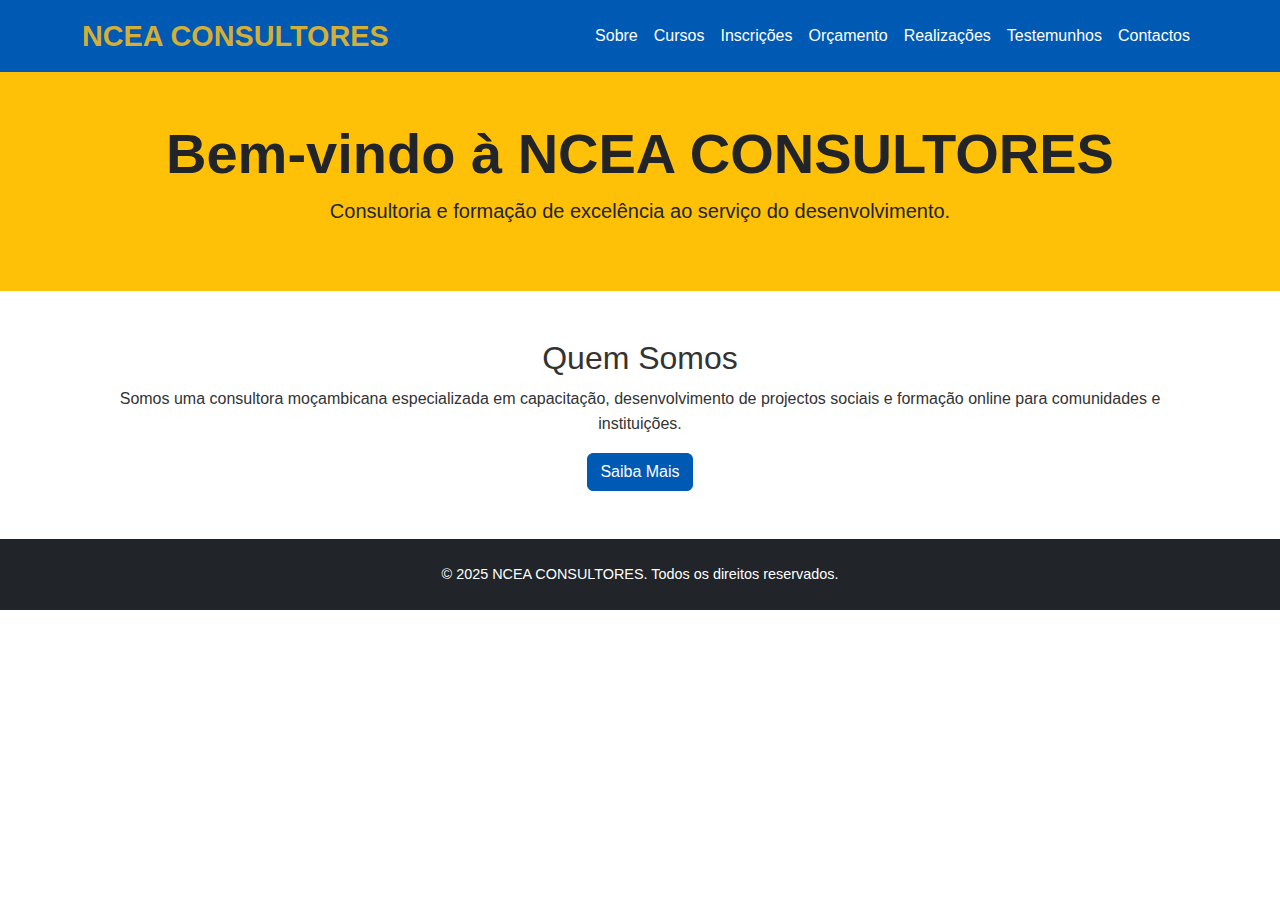
<file: index.html>
<!DOCTYPE html>
<html lang="pt">
<head>
    <meta charset="UTF-8">
    <meta name="viewport" content="width=device-width, initial-scale=1.0">
    <title>NCEA CONSULTORES - Página Inicial</title>
    <link href="https://cdn.jsdelivr.net/npm/bootstrap@5.3.3/dist/css/bootstrap.min.css" rel="stylesheet">
    <link rel="stylesheet" href="style.css">
</head>
<body>

    <!-- Cabeçalho e Navegação -->
    <nav class="navbar navbar-expand-lg navbar-dark bg-primary">
        <div class="container">
            <a class="navbar-brand fw-bold" href="index.html">NCEA CONSULTORES</a>
            <button class="navbar-toggler" type="button" data-bs-toggle="collapse" data-bs-target="#menu">
                <span class="navbar-toggler-icon"></span>
            </button>
            <div class="collapse navbar-collapse" id="menu">
                <ul class="navbar-nav ms-auto">
                    <li class="nav-item"><a class="nav-link" href="sobre.html">Sobre</a></li>
                    <li class="nav-item"><a class="nav-link" href="cursos.html">Cursos</a></li>
                    <li class="nav-item"><a class="nav-link" href="inscricoes.html">Inscrições</a></li>
                    <li class="nav-item"><a class="nav-link" href="orcamento.html">Orçamento</a></li>
                    <li class="nav-item"><a class="nav-link" href="realizacoes.html">Realizações</a></li>
                    <li class="nav-item"><a class="nav-link" href="testemunhos.html">Testemunhos</a></li>
                    <li class="nav-item"><a class="nav-link" href="contactos.html">Contactos</a></li>
                </ul>
            </div>
        </div>
    </nav>

    <!-- Banner de Boas-Vindas -->
    <header class="bg-warning text-dark text-center py-5">
        <div class="container">
            <h1 class="display-4 fw-bold">Bem-vindo à NCEA CONSULTORES</h1>
            <p class="lead">Consultoria e formação de excelência ao serviço do desenvolvimento.</p>
        </div>
    </header>

    <!-- Secção de Introdução -->
    <section class="py-5">
        <div class="container text-center">
            <h2>Quem Somos</h2>
            <p>Somos uma consultora moçambicana especializada em capacitação, desenvolvimento de projectos sociais e formação online para comunidades e instituições.</p>
            <a href="sobre.html" class="btn btn-primary">Saiba Mais</a>
        </div>
    </section>

    <!-- Rodapé -->
    <footer class="bg-dark text-white text-center py-4">
        <div class="container">
            <p class="mb-0">&copy; 2025 NCEA CONSULTORES. Todos os direitos reservados.</p>
        </div>
    </footer>

    <script src="https://cdn.jsdelivr.net/npm/bootstrap@5.3.3/dist/js/bootstrap.bundle.min.js"></script>
</body>
</html>
</file>
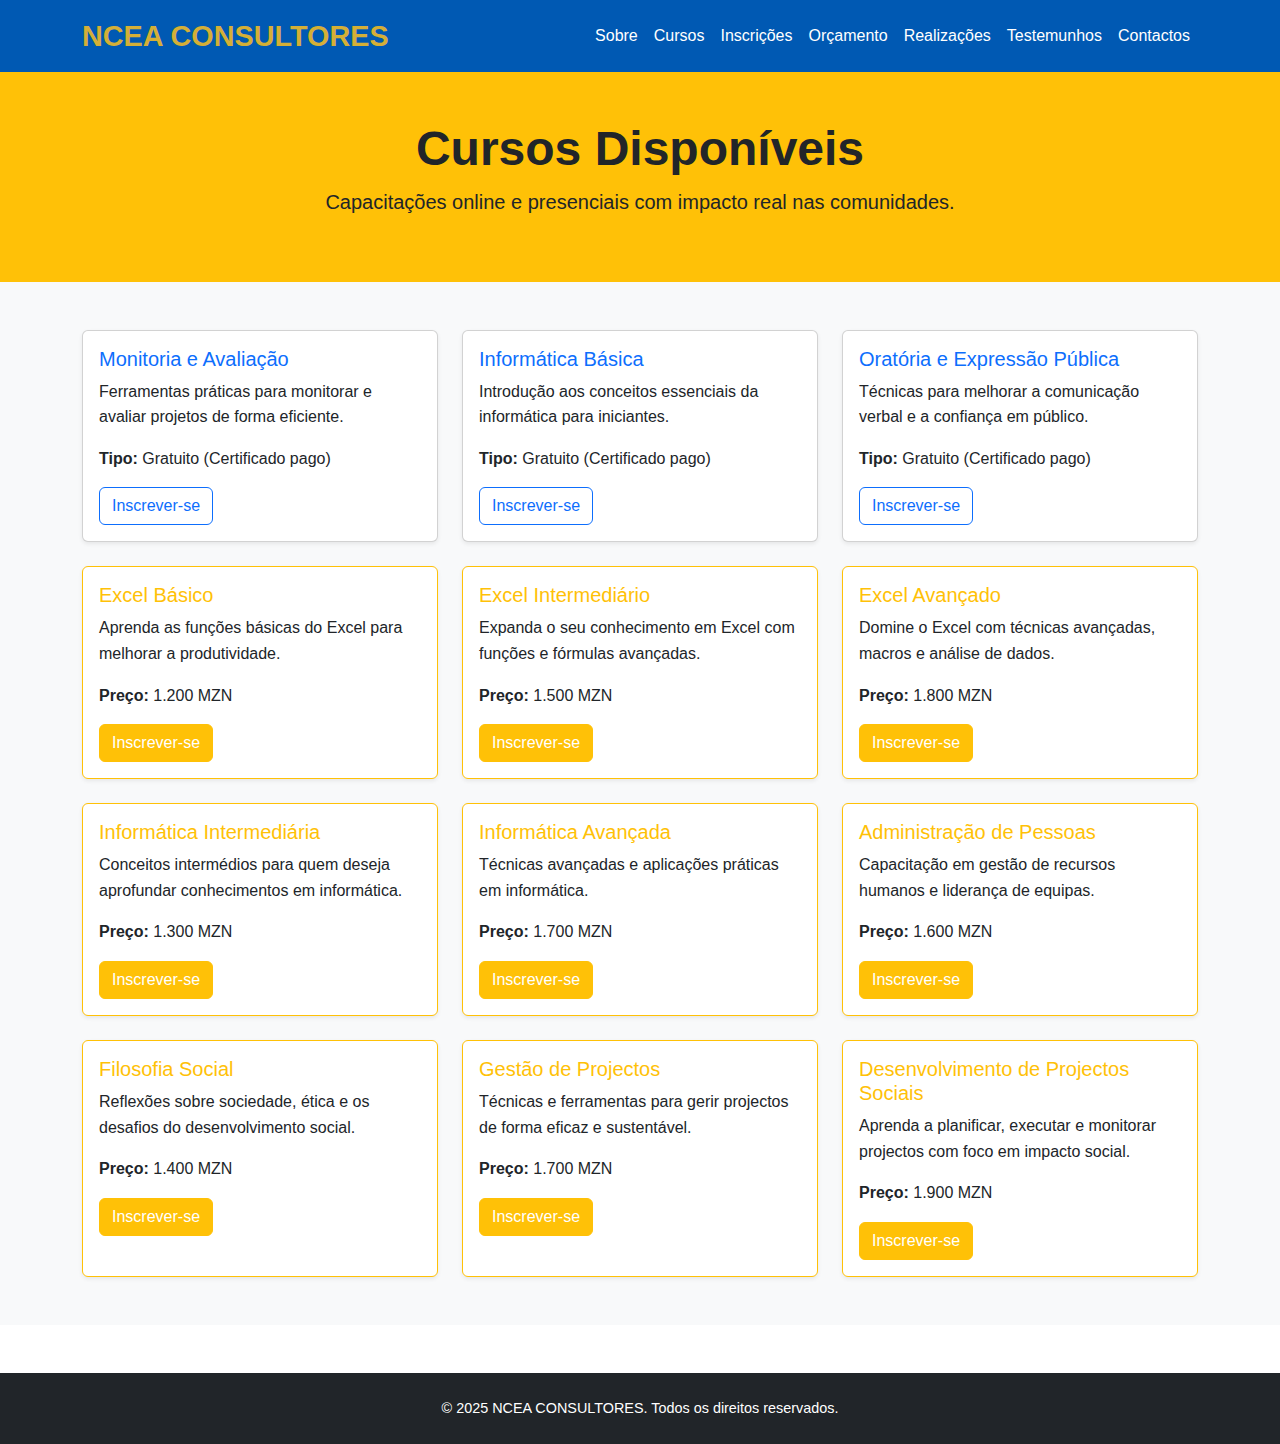
<file: cursos.html>
<!DOCTYPE html>
<html lang="pt">
<head>
    <meta charset="UTF-8" />
    <meta name="viewport" content="width=device-width, initial-scale=1" />
    <title>Cursos - NCEA CONSULTORES</title>
    <link
        href="https://cdn.jsdelivr.net/npm/bootstrap@5.3.3/dist/css/bootstrap.min.css"
        rel="stylesheet"
    />
    <link rel="stylesheet" href="style.css" />
</head>
<body>
    <!-- Cabeçalho e Navegação -->
    <nav class="navbar navbar-expand-lg navbar-dark bg-primary">
        <div class="container">
            <a class="navbar-brand fw-bold" href="index.html">NCEA CONSULTORES</a>
            <button
                class="navbar-toggler"
                type="button"
                data-bs-toggle="collapse"
                data-bs-target="#menu"
            >
                <span class="navbar-toggler-icon"></span>
            </button>
            <div class="collapse navbar-collapse" id="menu">
                <ul class="navbar-nav ms-auto">
                    <li class="nav-item">
                        <a class="nav-link" href="sobre.html">Sobre</a>
                    </li>
                    <li class="nav-item">
                        <a class="nav-link active" href="cursos.html">Cursos</a>
                    </li>
                    <li class="nav-item">
                        <a class="nav-link" href="inscricoes.html">Inscrições</a>
                    </li>
                    <li class="nav-item">
                        <a class="nav-link" href="orcamento.html">Orçamento</a>
                    </li>
                    <li class="nav-item">
                        <a class="nav-link" href="realizacoes.html">Realizações</a>
                    </li>
                    <li class="nav-item">
                        <a class="nav-link" href="testemunhos.html">Testemunhos</a>
                    </li>
                    <li class="nav-item">
                        <a class="nav-link" href="contactos.html">Contactos</a>
                    </li>
                </ul>
            </div>
        </div>
    </nav>

    <!-- Título -->
    <header class="bg-warning text-dark text-center py-5">
        <div class="container">
            <h1 class="display-5 fw-bold">Cursos Disponíveis</h1>
            <p class="lead">
                Capacitações online e presenciais com impacto real nas comunidades.
            </p>
        </div>
    </header>

    <!-- Lista de Cursos -->
    <section class="py-5 bg-light">
        <div class="container">
            <div class="row g-4">

                <!-- Cursos Gratuitos (Certificado pago) -->
                <div class="col-md-6 col-lg-4">
                    <div class="card h-100 shadow-sm">
                        <div class="card-body">
                            <h5 class="card-title text-primary">Monitoria e Avaliação</h5>
                            <p class="card-text">
                                Ferramentas práticas para monitorar e avaliar projetos de forma eficiente.
                            </p>
                            <p><strong>Tipo:</strong> Gratuito (Certificado pago)</p>
                            <a href="inscricoes.html" class="btn btn-outline-primary">Inscrever-se</a>
                        </div>
                    </div>
                </div>
                
                <div class="col-md-6 col-lg-4">
                    <div class="card h-100 shadow-sm">
                        <div class="card-body">
                            <h5 class="card-title text-primary">Informática Básica</h5>
                            <p class="card-text">
                                Introdução aos conceitos essenciais da informática para iniciantes.
                            </p>
                            <p><strong>Tipo:</strong> Gratuito (Certificado pago)</p>
                            <a href="inscricoes.html" class="btn btn-outline-primary">Inscrever-se</a>
                        </div>
                    </div>
                </div>
                
                <div class="col-md-6 col-lg-4">
                    <div class="card h-100 shadow-sm">
                        <div class="card-body">
                            <h5 class="card-title text-primary">Oratória e Expressão Pública</h5>
                            <p class="card-text">
                                Técnicas para melhorar a comunicação verbal e a confiança em público.
                            </p>
                            <p><strong>Tipo:</strong> Gratuito (Certificado pago)</p>
                            <a href="inscricoes.html" class="btn btn-outline-primary">Inscrever-se</a>
                        </div>
                    </div>
                </div>

                <!-- Cursos Pagos -->
                <div class="col-md-6 col-lg-4">
                    <div class="card h-100 shadow-sm border-warning">
                        <div class="card-body">
                            <h5 class="card-title text-warning">Excel Básico</h5>
                            <p class="card-text">
                                Aprenda as funções básicas do Excel para melhorar a produtividade.
                            </p>
                            <p><strong>Preço:</strong> 1.200 MZN</p>
                            <a href="inscricoes.html" class="btn btn-warning text-white">Inscrever-se</a>
                        </div>
                    </div>
                </div>

                <div class="col-md-6 col-lg-4">
                    <div class="card h-100 shadow-sm border-warning">
                        <div class="card-body">
                            <h5 class="card-title text-warning">Excel Intermediário</h5>
                            <p class="card-text">
                                Expanda o seu conhecimento em Excel com funções e fórmulas avançadas.
                            </p>
                            <p><strong>Preço:</strong> 1.500 MZN</p>
                            <a href="inscricoes.html" class="btn btn-warning text-white">Inscrever-se</a>
                        </div>
                    </div>
                </div>

                <div class="col-md-6 col-lg-4">
                    <div class="card h-100 shadow-sm border-warning">
                        <div class="card-body">
                            <h5 class="card-title text-warning">Excel Avançado</h5>
                            <p class="card-text">
                                Domine o Excel com técnicas avançadas, macros e análise de dados.
                            </p>
                            <p><strong>Preço:</strong> 1.800 MZN</p>
                            <a href="inscricoes.html" class="btn btn-warning text-white">Inscrever-se</a>
                        </div>
                    </div>
                </div>

                <!-- Cursos Pagos - Continuação -->
                <div class="col-md-6 col-lg-4">
                    <div class="card h-100 shadow-sm border-warning">
                        <div class="card-body">
                            <h5 class="card-title text-warning">Informática Intermediária</h5>
                            <p class="card-text">
                                Conceitos intermédios para quem deseja aprofundar conhecimentos em informática.
                            </p>
                            <p><strong>Preço:</strong> 1.300 MZN</p>
                            <a href="inscricoes.html" class="btn btn-warning text-white">Inscrever-se</a>
                        </div>
                    </div>
                </div>

                <div class="col-md-6 col-lg-4">
                    <div class="card h-100 shadow-sm border-warning">
                        <div class="card-body">
                            <h5 class="card-title text-warning">Informática Avançada</h5>
                            <p class="card-text">
                                Técnicas avançadas e aplicações práticas em informática.
                            </p>
                            <p><strong>Preço:</strong> 1.700 MZN</p>
                            <a href="inscricoes.html" class="btn btn-warning text-white">Inscrever-se</a>
                        </div>
                    </div>
                </div>

                <div class="col-md-6 col-lg-4">
                    <div class="card h-100 shadow-sm border-warning">
                        <div class="card-body">
                            <h5 class="card-title text-warning">Administração de Pessoas</h5>
                            <p class="card-text">
                                Capacitação em gestão de recursos humanos e liderança de equipas.
                            </p>
                            <p><strong>Preço:</strong> 1.600 MZN</p>
                            <a href="inscricoes.html" class="btn btn-warning text-white">Inscrever-se</a>
                        </div>
                    </div>
                </div>

                <div class="col-md-6 col-lg-4">
                    <div class="card h-100 shadow-sm border-warning">
                        <div class="card-body">
                            <h5 class="card-title text-warning">Filosofia Social</h5>
                            <p class="card-text">
                                Reflexões sobre sociedade, ética e os desafios do desenvolvimento social.
                            </p>
                            <p><strong>Preço:</strong> 1.400 MZN</p>
                            <a href="inscricoes.html" class="btn btn-warning text-white">Inscrever-se</a>
                        </div>
                    </div>
                </div>

                <div class="col-md-6 col-lg-4">
                    <div class="card h-100 shadow-sm border-warning">
                        <div class="card-body">
                            <h5 class="card-title text-warning">Gestão de Projectos</h5>
                            <p class="card-text">
                                Técnicas e ferramentas para gerir projectos de forma eficaz e sustentável.
                            </p>
                            <p><strong>Preço:</strong> 1.700 MZN</p>
                            <a href="inscricoes.html" class="btn btn-warning text-white">Inscrever-se</a>
                        </div>
                    </div>
                </div>

                <div class="col-md-6 col-lg-4">
                    <div class="card h-100 shadow-sm border-warning">
                        <div class="card-body">
                            <h5 class="card-title text-warning">Desenvolvimento de Projectos Sociais</h5>
                            <p class="card-text">
                                Aprenda a planificar, executar e monitorar projectos com foco em impacto social.
                            </p>
                            <p><strong>Preço:</strong> 1.900 MZN</p>
                            <a href="inscricoes.html" class="btn btn-warning text-white">Inscrever-se</a>
                        </div>
                    </div>
                </div>

            </div>
        </div>
    </section>

    <!-- Rodapé -->
    <footer class="bg-dark text-white text-center py-4 mt-5">
        <div class="container">
            <p class="mb-0">&copy; 2025 NCEA CONSULTORES. Todos os direitos reservados.</p>
        </div>
    </footer>

    <script src="https://cdn.jsdelivr.net/npm/bootstrap@5.3.3/dist/js/bootstrap.bundle.min.js"></script>
</body>
</html>
</file>
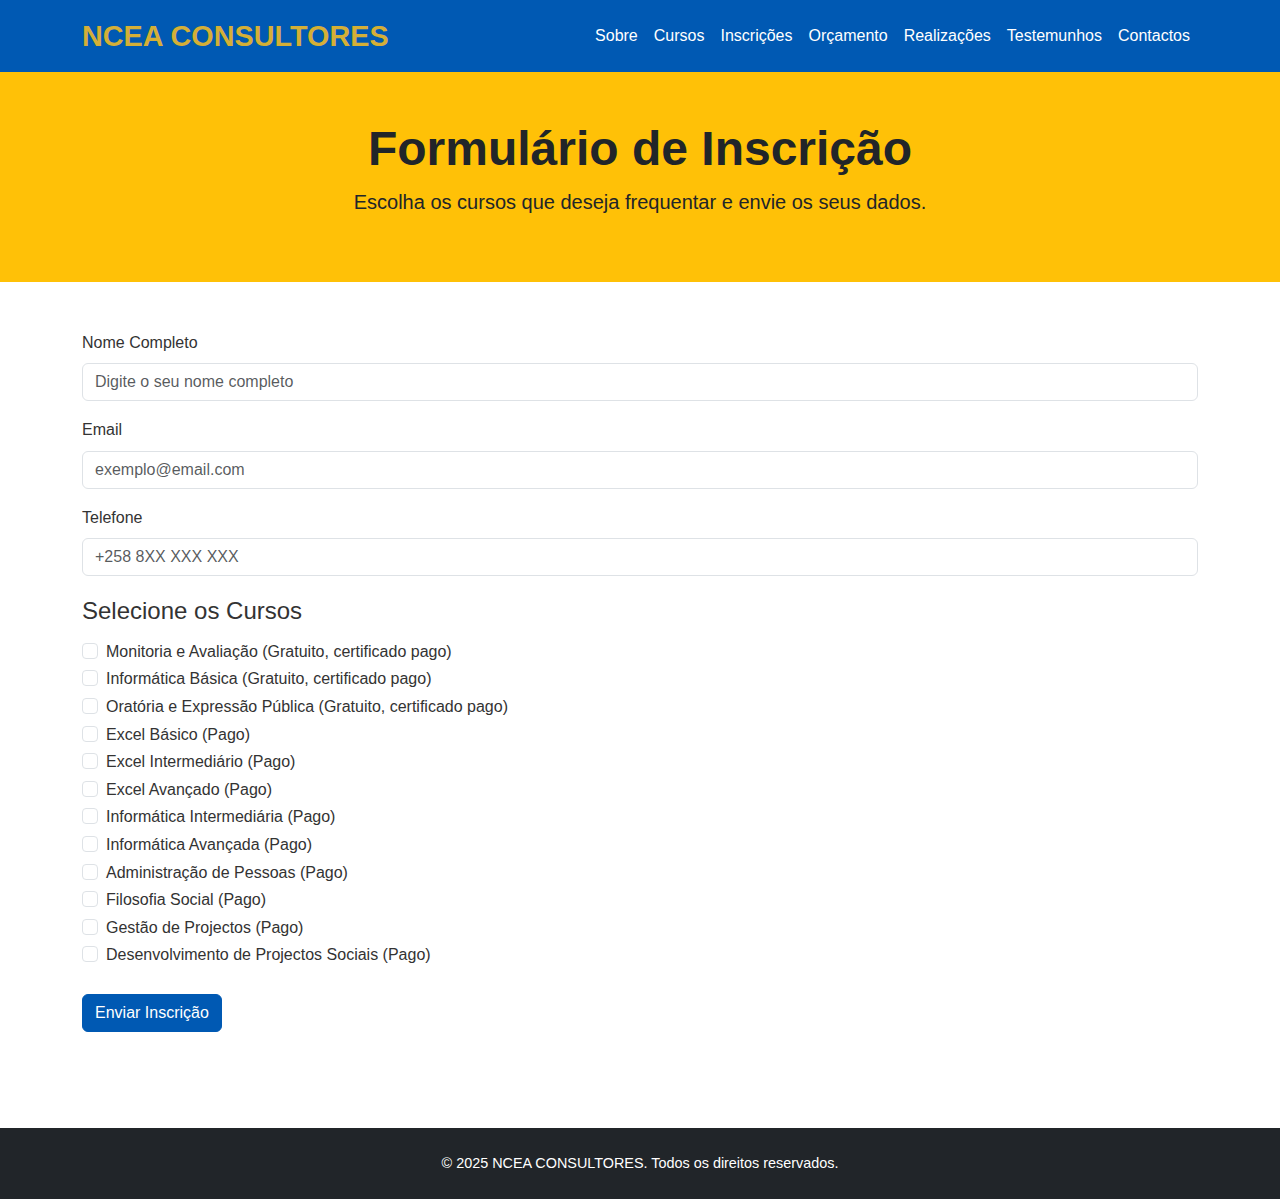
<file: inscricoes.html>
<!DOCTYPE html>
<html lang="pt">
<head>
  <meta charset="UTF-8" />
  <meta name="viewport" content="width=device-width, initial-scale=1" />
  <title>Inscrições - NCEA CONSULTORES</title>
  <link
    href="https://cdn.jsdelivr.net/npm/bootstrap@5.3.3/dist/css/bootstrap.min.css"
    rel="stylesheet"
  />
  <link rel="stylesheet" href="style.css" />
</head>
<body>
  <!-- Cabeçalho e Navegação -->
  <nav class="navbar navbar-expand-lg navbar-dark bg-primary">
    <div class="container">
      <a class="navbar-brand fw-bold" href="index.html">NCEA CONSULTORES</a>
      <button
        class="navbar-toggler"
        type="button"
        data-bs-toggle="collapse"
        data-bs-target="#menu"
      >
        <span class="navbar-toggler-icon"></span>
      </button>
      <div class="collapse navbar-collapse" id="menu">
        <ul class="navbar-nav ms-auto">
          <li class="nav-item">
            <a class="nav-link" href="sobre.html">Sobre</a>
          </li>
          <li class="nav-item">
            <a class="nav-link" href="cursos.html">Cursos</a>
          </li>
          <li class="nav-item">
            <a class="nav-link active" href="inscricoes.html">Inscrições</a>
          </li>
          <li class="nav-item">
            <a class="nav-link" href="orcamento.html">Orçamento</a>
          </li>
          <li class="nav-item">
            <a class="nav-link" href="realizacoes.html">Realizações</a>
          </li>
          <li class="nav-item">
            <a class="nav-link" href="testemunhos.html">Testemunhos</a>
          </li>
          <li class="nav-item">
            <a class="nav-link" href="contactos.html">Contactos</a>
          </li>
        </ul>
      </div>
    </div>
  </nav>

  <!-- Título -->
  <header class="bg-warning text-dark text-center py-5">
    <div class="container">
      <h1 class="display-5 fw-bold">Formulário de Inscrição</h1>
      <p class="lead">Escolha os cursos que deseja frequentar e envie os seus dados.</p>
    </div>
  </header>

  <!-- Formulário -->
  <section class="py-5">
    <div class="container">
      <form id="formInscricao" action="#" method="POST">
        <div class="mb-3">
          <label for="nome" class="form-label">Nome Completo</label>
          <input
            type="text"
            class="form-control"
            id="nome"
            name="nome"
            placeholder="Digite o seu nome completo"
            required
          />
        </div>

        <div class="mb-3">
          <label for="email" class="form-label">Email</label>
          <input
            type="email"
            class="form-control"
            id="email"
            name="email"
            placeholder="exemplo@email.com"
            required
          />
        </div>

        <div class="mb-3">
          <label for="telefone" class="form-label">Telefone</label>
          <input
            type="tel"
            class="form-control"
            id="telefone"
            name="telefone"
            placeholder="+258 8XX XXX XXX"
            required
          />
        </div>

        <fieldset class="mb-4">
          <legend>Selecione os Cursos</legend>

          <div class="form-check">
            <input
              class="form-check-input"
              type="checkbox"
              value="Monitoria e Avaliação"
              id="curso1"
              name="cursos[]"
            />
            <label class="form-check-label" for="curso1">
              Monitoria e Avaliação (Gratuito, certificado pago)
            </label>
          </div>

          <div class="form-check">
            <input
              class="form-check-input"
              type="checkbox"
              value="Informática Básica"
              id="curso2"
              name="cursos[]"
            />
            <label class="form-check-label" for="curso2">
              Informática Básica (Gratuito, certificado pago)
            </label>
          </div>

          <div class="form-check">
            <input
              class="form-check-input"
              type="checkbox"
              value="Oratória e Expressão Pública"
              id="curso3"
              name="cursos[]"
            />
            <label class="form-check-label" for="curso3">
              Oratória e Expressão Pública (Gratuito, certificado pago)
            </label>
          </div>

          <div class="form-check">
            <input
              class="form-check-input"
              type="checkbox"
              value="Excel Básico"
              id="curso4"
              name="cursos[]"
            />
            <label class="form-check-label" for="curso4">
              Excel Básico (Pago)
            </label>
          </div>

          <div class="form-check">
            <input
              class="form-check-input"
              type="checkbox"
              value="Excel Intermediário"
              id="curso5"
              name="cursos[]"
            />
            <label class="form-check-label" for="curso5">
              Excel Intermediário (Pago)
            </label>
          </div>

          <div class="form-check">
            <input
              class="form-check-input"
              type="checkbox"
              value="Excel Avançado"
              id="curso6"
              name="cursos[]"
            />
            <label class="form-check-label" for="curso6">
              Excel Avançado (Pago)
            </label>
          </div>

          <div class="form-check">
            <input
              class="form-check-input"
              type="checkbox"
              value="Informática Intermediária"
              id="curso7"
              name="cursos[]"
            />
            <label class="form-check-label" for="curso7">
              Informática Intermediária (Pago)
            </label>
          </div>

          <div class="form-check">
            <input
              class="form-check-input"
              type="checkbox"
              value="Informática Avançada"
              id="curso8"
              name="cursos[]"
            />
            <label class="form-check-label" for="curso8">
              Informática Avançada (Pago)
            </label>
          </div>

          <div class="form-check">
            <input
              class="form-check-input"
              type="checkbox"
              value="Administração de Pessoas"
              id="curso9"
              name="cursos[]"
            />
            <label class="form-check-label" for="curso9">
              Administração de Pessoas (Pago)
            </label>
          </div>

          <div class="form-check">
            <input
              class="form-check-input"
              type="checkbox"
              value="Filosofia Social"
              id="curso10"
              name="cursos[]"
            />
            <label class="form-check-label" for="curso10">
              Filosofia Social (Pago)
            </label>
          </div>

          <div class="form-check">
            <input
              class="form-check-input"
              type="checkbox"
              value="Gestão de Projectos"
              id="curso11"
              name="cursos[]"
            />
            <label class="form-check-label" for="curso11">
              Gestão de Projectos (Pago)
            </label>
          </div>

          <div class="form-check">
            <input
              class="form-check-input"
              type="checkbox"
              value="Desenvolvimento de Projectos Sociais"
              id="curso12"
              name="cursos[]"
            />
            <label class="form-check-label" for="curso12">
              Desenvolvimento de Projectos Sociais (Pago)
            </label>
          </div>
        </fieldset>

        <button type="submit" class="btn btn-primary">Enviar Inscrição</button>
      </form>
    </div>
  </section>

  <!-- Rodapé -->
  <footer class="bg-dark text-white text-center py-4 mt-5">
    <div class="container">
      <p class="mb-0">&copy; 2025 NCEA CONSULTORES. Todos os direitos reservados.</p>
    </div>
  </footer>

  <script src="https://cdn.jsdelivr.net/npm/bootstrap@5.3.3/dist/js/bootstrap.bundle.min.js"></script>
</body>
</html>
</file>
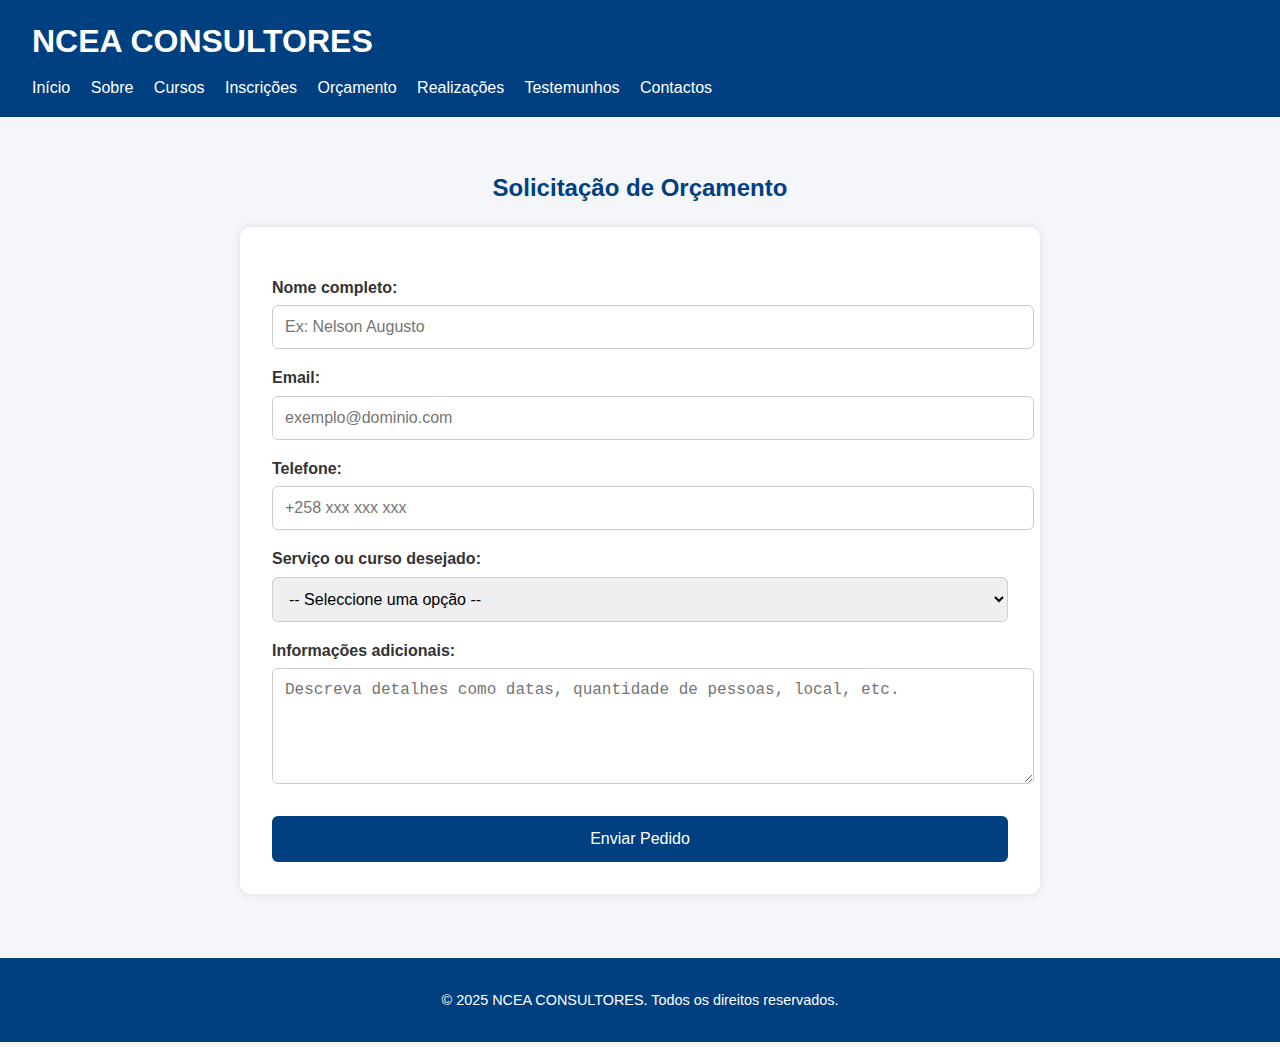
<file: orcamento.html>
<!DOCTYPE html>
<html lang="pt">
<head>
  <meta charset="UTF-8" />
  <meta name="viewport" content="width=device-width, initial-scale=1.0"/>
  <title>Solicitar Orçamento – NCEA CONSULTORES</title>
  <link rel="stylesheet" href="style.css" />
  <style>
    body {
      font-family: "Segoe UI", sans-serif;
      background-color: #f4f6f9;
      margin: 0;
      padding: 0;
    }

    header {
      background-color: #004080;
      color: white;
      padding: 1rem 2rem;
    }

    header h1 {
      margin: 0;
    }

    nav {
      margin-top: 0.5rem;
    }

    nav a {
      color: white;
      text-decoration: none;
      margin-right: 1rem;
    }

    main {
      padding: 2rem;
      max-width: 800px;
      margin: 0 auto;
    }

    h2 {
      text-align: center;
      color: #004080;
    }

    form {
      background-color: white;
      padding: 2rem;
      border-radius: 10px;
      box-shadow: 0 0 10px rgba(0,0,0,0.1);
    }

    label {
      display: block;
      margin-top: 1rem;
      font-weight: bold;
    }

    input[type="text"],
    input[type="email"],
    input[type="tel"],
    select,
    textarea {
      width: 100%;
      padding: 0.75rem;
      margin-top: 0.3rem;
      border: 1px solid #ccc;
      border-radius: 6px;
      font-size: 1rem;
    }

    textarea {
      resize: vertical;
    }

    button {
      margin-top: 1.5rem;
      background-color: #004080;
      color: white;
      border: none;
      padding: 0.9rem 1.5rem;
      font-size: 1rem;
      border-radius: 6px;
      cursor: pointer;
      width: 100%;
    }

    button:hover {
      background-color: #003366;
    }

    footer {
      text-align: center;
      padding: 1rem;
      background-color: #004080;
      color: white;
      margin-top: 2rem;
    }
  </style>

  <script>
    function mostrarAlerta(event) {
      event.preventDefault();
      const form = event.target;
      const dados = new FormData(form);
      fetch(form.action, {
        method: "POST",
        body: dados,
        headers: {
          'Accept': 'application/json'
        }
      }).then(response => {
        if (response.ok) {
          alert("✅ Pedido de orçamento enviado com sucesso!");
          form.reset();
        } else {
          alert("⚠️ Erro ao enviar o formulário.");
        }
      }).catch(() => {
        alert("❌ Erro de rede. Verifique sua conexão.");
      });
    }
  </script>
</head>

<body>
  <header>
    <h1>NCEA CONSULTORES</h1>
    <nav>
      <a href="index.html">Início</a>
      <a href="sobre.html">Sobre</a>
      <a href="cursos.html">Cursos</a>
      <a href="inscricoes.html">Inscrições</a>
      <a href="orcamento.html">Orçamento</a>
      <a href="realizacoes.html">Realizações</a>
      <a href="testemunhos.html">Testemunhos</a>
      <a href="contactos.html">Contactos</a>
    </nav>
  </header>

  <main>
    <h2>Solicitação de Orçamento</h2>
    <form action="https://formspree.io/f/xwpqqlpw" method="POST" onsubmit="mostrarAlerta(event)">
      <label for="nome">Nome completo:</label>
      <input type="text" id="nome" name="nome" placeholder="Ex: Nelson Augusto" required />

      <label for="email">Email:</label>
      <input type="email" id="email" name="email" placeholder="exemplo@dominio.com" required />

      <label for="telefone">Telefone:</label>
      <input type="tel" id="telefone" name="telefone" placeholder="+258 xxx xxx xxx" required />

      <label for="servico">Serviço ou curso desejado:</label>
      <select id="servico" name="servico" required>
        <option value="">-- Seleccione uma opção --</option>
        <option value="Monitoria e Avaliação">Monitoria e Avaliação</option>
        <option value="Excel Básico, Médio e Avançado">Excel Básico, Médio e Avançado</option>
        <option value="Informática Básica, Intermediária e Avançada">Informática Básica, Intermediária e Avançada</option>
        <option value="Oratória e Expressão Pública">Oratória e Expressão Pública</option>
        <option value="Outro">Outro</option>
      </select>

      <label for="mensagem">Informações adicionais:</label>
      <textarea id="mensagem" name="mensagem" rows="5" placeholder="Descreva detalhes como datas, quantidade de pessoas, local, etc." required></textarea>

      <button type="submit">Enviar Pedido</button>
    </form>
  </main>

  <footer>
    <p>&copy; 2025 NCEA CONSULTORES. Todos os direitos reservados.</p>
  </footer>
</body>
</html>
</file>
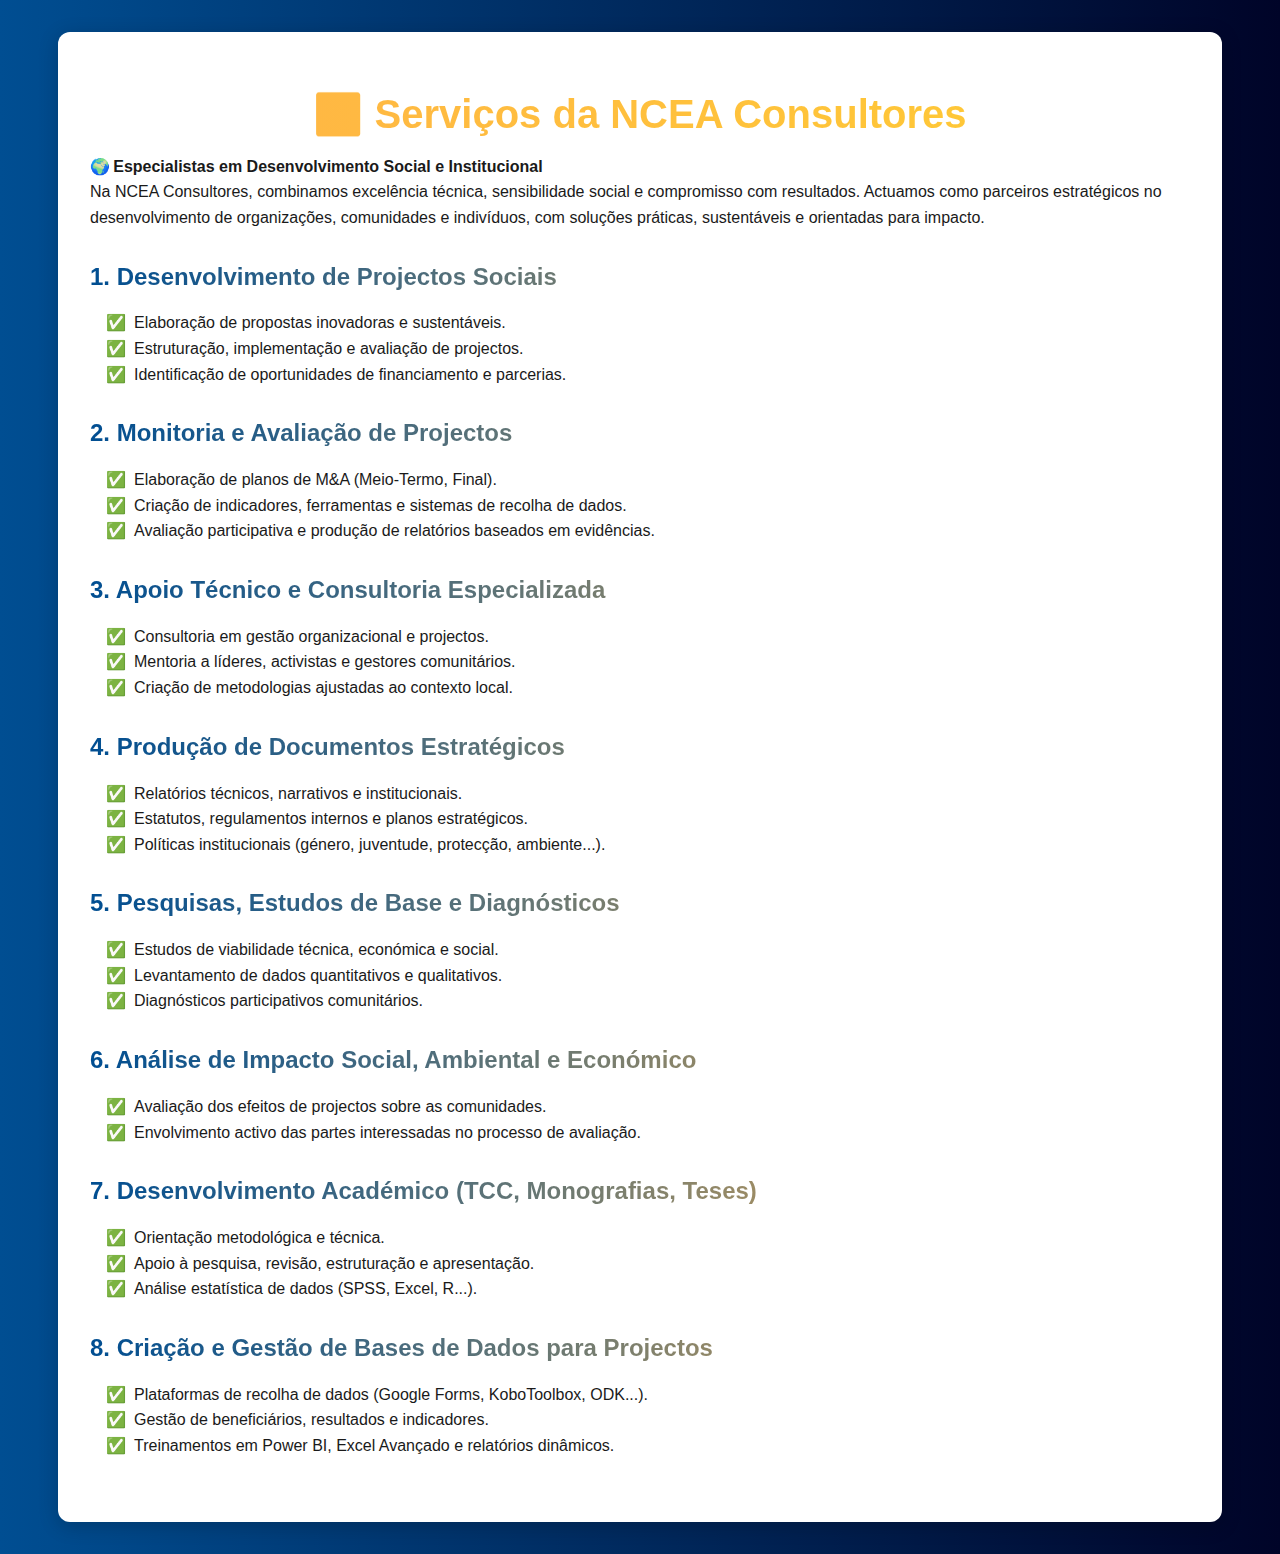
<file: servicos.html>
<!DOCTYPE html>
<html lang="pt">
<head>
  <meta charset="UTF-8">
  <meta name="viewport" content="width=device-width, initial-scale=1.0">
  <title>Serviços da NCEA Consultores</title>
  <style>
    body {
      margin: 0;
      font-family: 'Segoe UI', Tahoma, Geneva, Verdana, sans-serif;
      background: linear-gradient(to right, #004e92, #000428);
      color: #fff;
      padding: 2rem;
    }

    .container {
      max-width: 1100px;
      margin: auto;
      background: #fff;
      border-radius: 12px;
      padding: 2rem;
      color: #1a1a1a;
      box-shadow: 0 4px 20px rgba(0,0,0,0.2);
    }

    h1 {
      text-align: center;
      background: linear-gradient(to right, #ffb347, #ffcc33);
      -webkit-background-clip: text;
      -webkit-text-fill-color: transparent;
      font-size: 2.5rem;
      margin-bottom: 1rem;
    }

    h2 {
      background: linear-gradient(to right, #004e92, #ffb347);
      -webkit-background-clip: text;
      -webkit-text-fill-color: transparent;
      margin-top: 2rem;
    }

    p, li {
      line-height: 1.6;
    }

    .servico {
      margin-bottom: 2rem;
    }

    .icon {
      font-size: 1.4rem;
      margin-right: 0.5rem;
      color: #ffa500;
    }

    ul {
      list-style: none;
      padding-left: 1rem;
    }

    ul li::before {
      content: '✅';
      margin-right: 0.5rem;
      color: #1e88e5;
    }
  </style>
</head>
<body>
  <div class="container">
    <h1>✅ Serviços da NCEA Consultores</h1>
    <p>🌍 <strong>Especialistas em Desenvolvimento Social e Institucional</strong><br>
    Na NCEA Consultores, combinamos excelência técnica, sensibilidade social e compromisso com resultados. Actuamos como parceiros estratégicos no desenvolvimento de organizações, comunidades e indivíduos, com soluções práticas, sustentáveis e orientadas para impacto.</p>

    <div class="servico">
      <h2>1. Desenvolvimento de Projectos Sociais</h2>
      <ul>
        <li>Elaboração de propostas inovadoras e sustentáveis.</li>
        <li>Estruturação, implementação e avaliação de projectos.</li>
        <li>Identificação de oportunidades de financiamento e parcerias.</li>
      </ul>
    </div>

    <div class="servico">
      <h2>2. Monitoria e Avaliação de Projectos</h2>
      <ul>
        <li>Elaboração de planos de M&A (Meio-Termo, Final).</li>
        <li>Criação de indicadores, ferramentas e sistemas de recolha de dados.</li>
        <li>Avaliação participativa e produção de relatórios baseados em evidências.</li>
      </ul>
    </div>

    <div class="servico">
      <h2>3. Apoio Técnico e Consultoria Especializada</h2>
      <ul>
        <li>Consultoria em gestão organizacional e projectos.</li>
        <li>Mentoria a líderes, activistas e gestores comunitários.</li>
        <li>Criação de metodologias ajustadas ao contexto local.</li>
      </ul>
    </div>

    <!-- Continua abaixo com os restantes tópicos -->

    <div class="servico">
      <h2>4. Produção de Documentos Estratégicos</h2>
      <ul>
        <li>Relatórios técnicos, narrativos e institucionais.</li>
        <li>Estatutos, regulamentos internos e planos estratégicos.</li>
        <li>Políticas institucionais (género, juventude, protecção, ambiente...).</li>
      </ul>
    </div>

    <div class="servico">
      <h2>5. Pesquisas, Estudos de Base e Diagnósticos</h2>
      <ul>
        <li>Estudos de viabilidade técnica, económica e social.</li>
        <li>Levantamento de dados quantitativos e qualitativos.</li>
        <li>Diagnósticos participativos comunitários.</li>
      </ul>
    </div>

    <div class="servico">
      <h2>6. Análise de Impacto Social, Ambiental e Económico</h2>
      <ul>
        <li>Avaliação dos efeitos de projectos sobre as comunidades.</li>
        <li>Envolvimento activo das partes interessadas no processo de avaliação.</li>
      </ul>
    </div>

    <div class="servico">
      <h2>7. Desenvolvimento Académico (TCC, Monografias, Teses)</h2>
      <ul>
        <li>Orientação metodológica e técnica.</li>
        <li>Apoio à pesquisa, revisão, estruturação e apresentação.</li>
        <li>Análise estatística de dados (SPSS, Excel, R...).</li>
      </ul>
    </div>

    <div class="servico">
      <h2>8. Criação e Gestão de Bases de Dados para Projectos</h2>
      <ul>
        <li>Plataformas de recolha de dados (Google Forms, KoboToolbox, ODK...).</li>
        <li>Gestão de beneficiários, resultados e indicadores.</li>
        <li>Treinamentos em Power BI, Excel Avançado e relatórios dinâmicos.</li>
      </ul>
    </div>

    <!-- Continuação em próxima actualização se necessário -->
  </div>
</body>
</html>
</file>
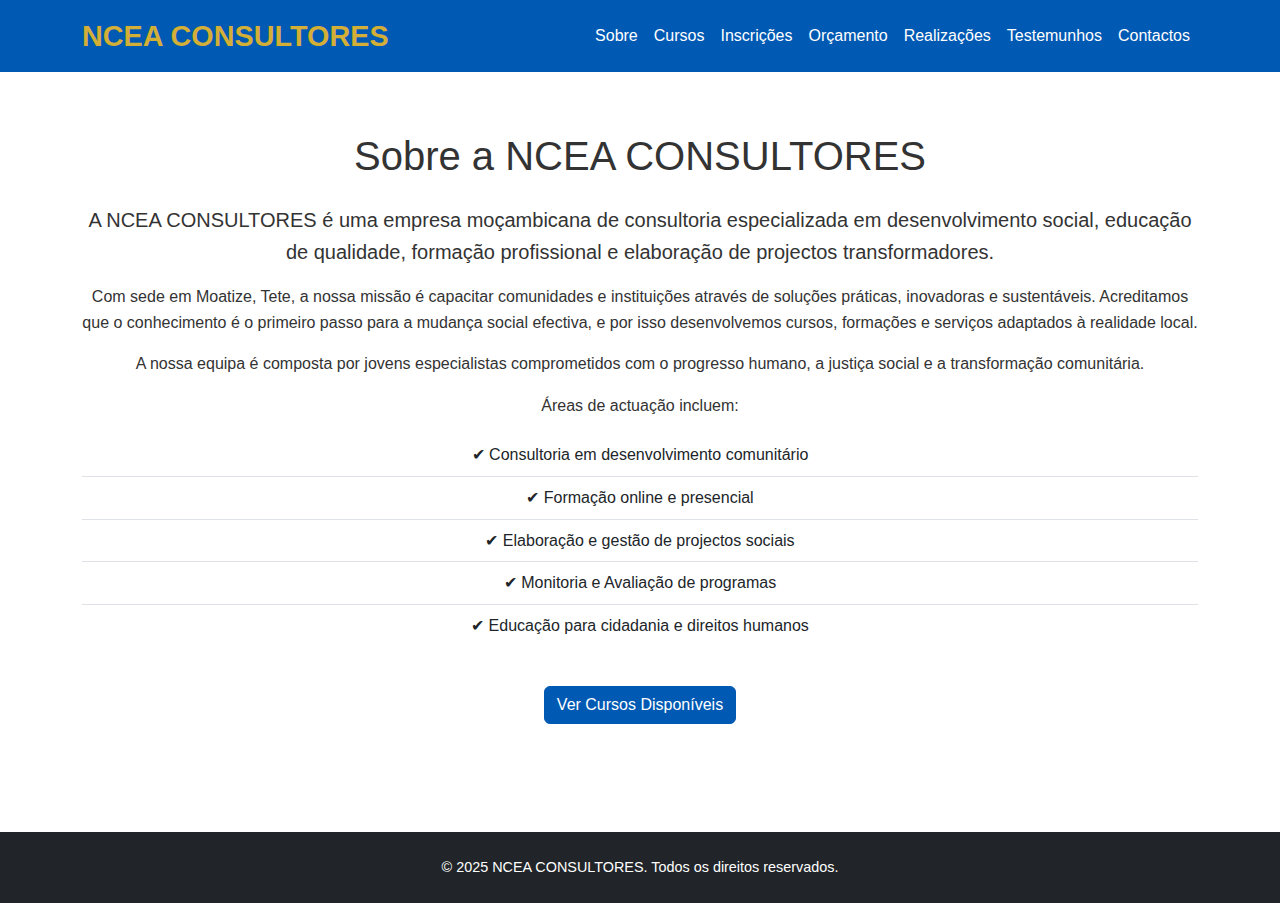
<file: sobre.html>
<!DOCTYPE html>
<html lang="pt">
<head>
    <meta charset="UTF-8">
    <meta name="viewport" content="width=device-width, initial-scale=1.0">
    <title>Sobre Nós - NCEA CONSULTORES</title>
    <link href="https://cdn.jsdelivr.net/npm/bootstrap@5.3.3/dist/css/bootstrap.min.css" rel="stylesheet">
    <link rel="stylesheet" href="style.css">
</head>
<body>

    <!-- Cabeçalho e Navegação -->
    <nav class="navbar navbar-expand-lg navbar-dark bg-primary">
        <div class="container">
            <a class="navbar-brand fw-bold" href="index.html">NCEA CONSULTORES</a>
            <button class="navbar-toggler" type="button" data-bs-toggle="collapse" data-bs-target="#menu">
                <span class="navbar-toggler-icon"></span>
            </button>
            <div class="collapse navbar-collapse" id="menu">
                <ul class="navbar-nav ms-auto">
                    <li class="nav-item"><a class="nav-link" href="sobre.html">Sobre</a></li>
                    <li class="nav-item"><a class="nav-link" href="cursos.html">Cursos</a></li>
                    <li class="nav-item"><a class="nav-link" href="inscricoes.html">Inscrições</a></li>
                    <li class="nav-item"><a class="nav-link" href="orcamento.html">Orçamento</a></li>
                    <li class="nav-item"><a class="nav-link" href="realizacoes.html">Realizações</a></li>
                    <li class="nav-item"><a class="nav-link" href="testemunhos.html">Testemunhos</a></li>
                    <li class="nav-item"><a class="nav-link" href="contactos.html">Contactos</a></li>
                </ul>
            </div>
        </div>
    </nav>

    <!-- Conteúdo: Sobre Nós -->
    <section class="container text-center">
        <h1 class="mb-4">Sobre a NCEA CONSULTORES</h1>
        <p class="lead">
            A <strong>NCEA CONSULTORES</strong> é uma empresa moçambicana de consultoria especializada em desenvolvimento social, educação de qualidade, formação profissional e elaboração de projectos transformadores.
        </p>
        <p>
            Com sede em Moatize, Tete, a nossa missão é capacitar comunidades e instituições através de soluções práticas, inovadoras e sustentáveis. Acreditamos que o conhecimento é o primeiro passo para a mudança social efectiva, e por isso desenvolvemos cursos, formações e serviços adaptados à realidade local.
        </p>
        <p>
            A nossa equipa é composta por jovens especialistas comprometidos com o progresso humano, a justiça social e a transformação comunitária.
        </p>
        <p>
            Áreas de actuação incluem:
            <ul class="list-group list-group-flush mt-3">
                <li class="list-group-item">✔ Consultoria em desenvolvimento comunitário</li>
                <li class="list-group-item">✔ Formação online e presencial</li>
                <li class="list-group-item">✔ Elaboração e gestão de projectos sociais</li>
                <li class="list-group-item">✔ Monitoria e Avaliação de programas</li>
                <li class="list-group-item">✔ Educação para cidadania e direitos humanos</li>
            </ul>
        </p>
        <a href="cursos.html" class="btn btn-primary mt-4">Ver Cursos Disponíveis</a>
    </section>

    <!-- Rodapé -->
    <footer class="bg-dark text-white text-center py-4 mt-5">
        <div class="container">
            <p class="mb-0">&copy; 2025 NCEA CONSULTORES. Todos os direitos reservados.</p>
        </div>
    </footer>

    <script src="https://cdn.jsdelivr.net/npm/bootstrap@5.3.3/dist/js/bootstrap.bundle.min.js"></script>
</body>
</html>
</file>
<file: style.css>
/* Paleta de cores personalizada */
:root {
    --azul-ncea: #0059b3;
    --dourado-ncea: #d4af37;
    --laranja-ncea: #fca311;
    --branco: #ffffff;
    --cinza-escuro: #333333;
}

/* Estilo geral */
body {
    font-family: 'Segoe UI', Tahoma, Geneva, Verdana, sans-serif;
    background-color: var(--branco);
    color: var(--cinza-escuro);
    line-height: 1.6;
}

/* Cabeçalho / Navbar */
.navbar {
    background-color: var(--azul-ncea) !important;
}

.navbar-brand {
    color: var(--dourado-ncea) !important;
    font-size: 1.8rem;
}

.nav-link {
    color: var(--branco) !important;
    font-weight: 500;
}

.nav-link:hover {
    color: var(--laranja-ncea) !important;
}

/* Banner */
header {
    background-color: var(--dourado-ncea);
    color: var(--cinza-escuro);
}

/* Botões personalizados */
.btn-primary {
    background-color: var(--azul-ncea);
    border-color: var(--azul-ncea);
}

.btn-primary:hover {
    background-color: var(--laranja-ncea);
    border-color: var(--laranja-ncea);
}

/* Secções */
section {
    padding: 60px 0;
}

/* Rodapé */
footer {
    background-color: var(--cinza-escuro);
    color: var(--branco);
    font-size: 0.9rem;
}
</file>
